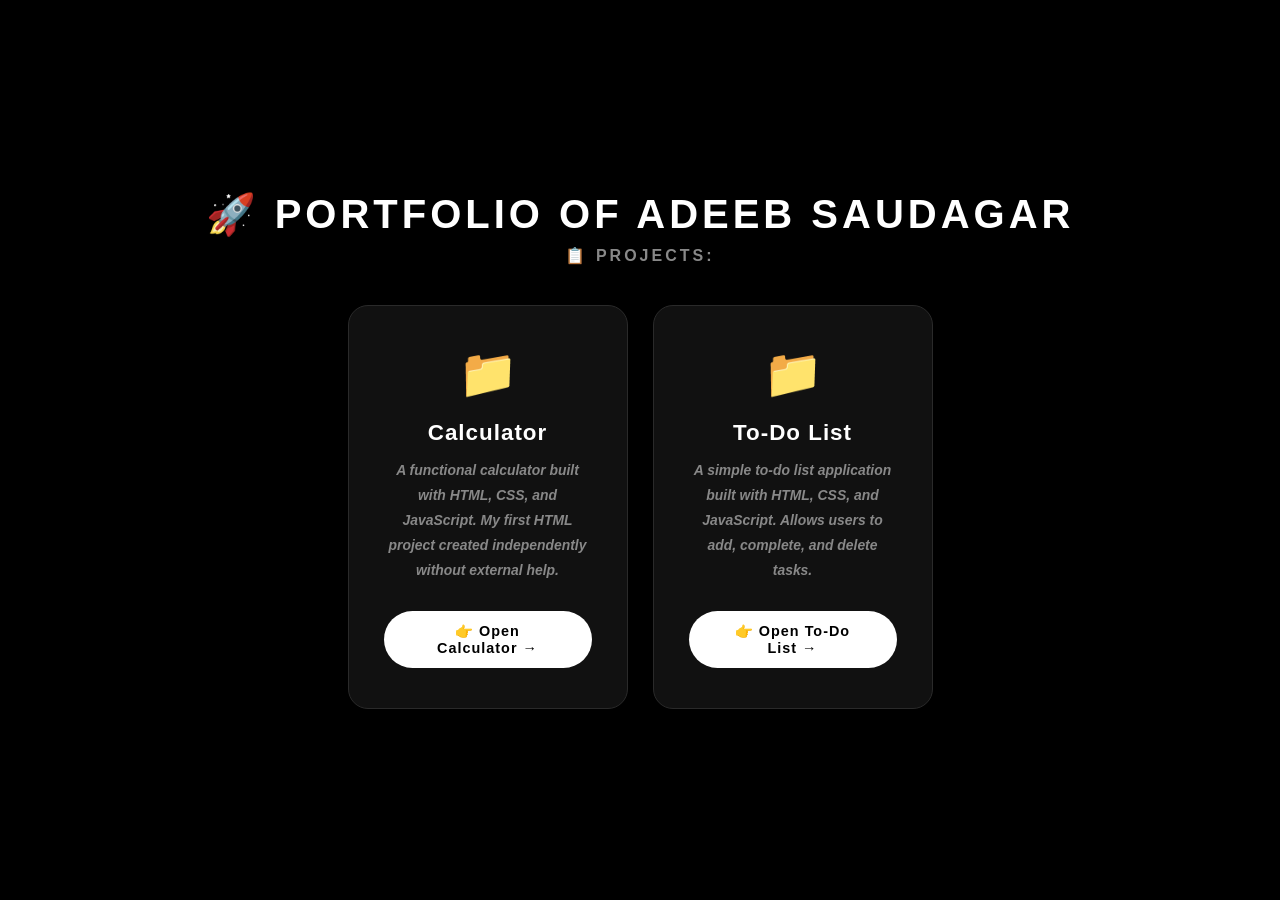
<file: index.html>
<!DOCTYPE html>
<html lang="en">
<head>
    <meta charset="UTF-8">
    <meta name="viewport" content="width=device-width, initial-scale=1.0">
    <link rel="stylesheet" href="index.css">
    <title>Portfolio - Adeeb Saudagar</title>
</head>
<body>
    <h1>🚀 PORTFOLIO OF ADEEB SAUDAGAR</h1>
    
    <section class="projects">
        <h2>📋 PROJECTS:</h2>

    <div class="card-wrapper">
        <div class="card">
            <div class="card-icon">📁</div>
            <h3>Calculator</h3>
            <p><i><b>A functional calculator built with HTML, CSS, and JavaScript. My first HTML project created independently without external help.</b></i></p>
            <a href="calculator.html" target="_blank" class="btn">👉 Open Calculator <span>&rarr;</span>
        </a>
    </div>

    <div class="card">
        <div class="card-icon">📁</div>
        <h3>To-Do List</h3>
        <p><i><b>A simple to-do list application built with HTML, CSS, and JavaScript. Allows users to add, complete, and delete tasks.</b></i></p>
        <a href="todo.html" target="_blank" class="btn">👉 Open To-Do List <span>&rarr;</span>
        </a>
    </div>

</body>
</html>
</file>
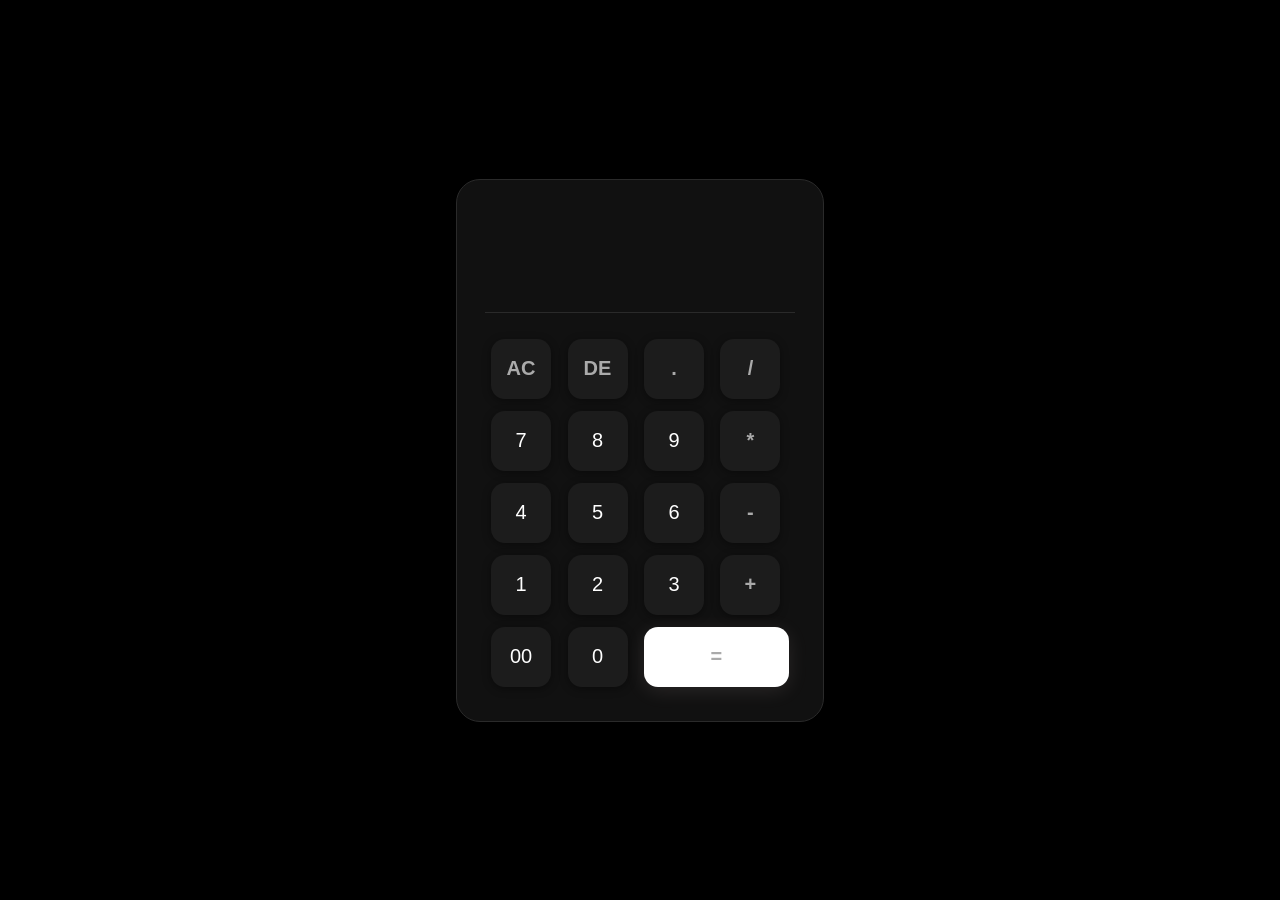
<file: calculator.html>
<!DOCTYPE html>
<html>
<head>
    <meta name="viewpoint" content="width=device-width, initial-scale=1.0">
    <title>calculator</title>
    <link rel="stylesheet" href="Calculator.css">
</head>
<body>

<div class="container">
    <div class="calculator">
        <form >
            <div class="display">
                <input type="text" name="display">
            </div>
            <div>
                <input type="button" value="AC" onclick = "display.value ='' " class="operator">
                <input type="button" value="DE" onclick = "display.value = display.value.slice(0,-1) " class="operator">
                <input type="button" value="." onclick = "display.value +='.' " class="operator">
                <input type="button" value="/" onclick = "display.value +='/' " class="operator">
            </div>
             <div>
                <input type="button" value="7" onclick = "display.value +='7' ">
                <input type="button" value="8" onclick = "display.value +='8' ">
                <input type="button" value="9" onclick = "display.value +='9' ">
                <input type="button" value="*" onclick = "display.value +='*' "  class="operator">
            </div>
            <div>
                <input type="button" value="4" onclick = "display.value +='4' ">
                <input type="button" value="5" onclick = "display.value +='5' ">
                <input type="button" value="6" onclick = "display.value +='6' ">
                <input type="button" value="-" onclick = "display.value +='-' "  class="operator">
            </div>
            <div>
                <input type="button" value="1" onclick = "display.value +='1' ">
                <input type="button" value="2" onclick = "display.value +='2' ">
                <input type="button" value="3" onclick = "display.value +='3' ">
                <input type="button" value="+" onclick = "display.value +='+' " class="operator">
            </div>
            <div>
                <input type="button" value="00" onclick = "display.value +='00' ">
                <input type="button" value="0" onclick = "display.value +='0' ">
                <input type="button" value="=" class = "equal operator" onclick="display.value = eval(display.value)"> 
            </div>
        
        
            

        </form>
    </div>

</div>


</body>
</html>
</file>
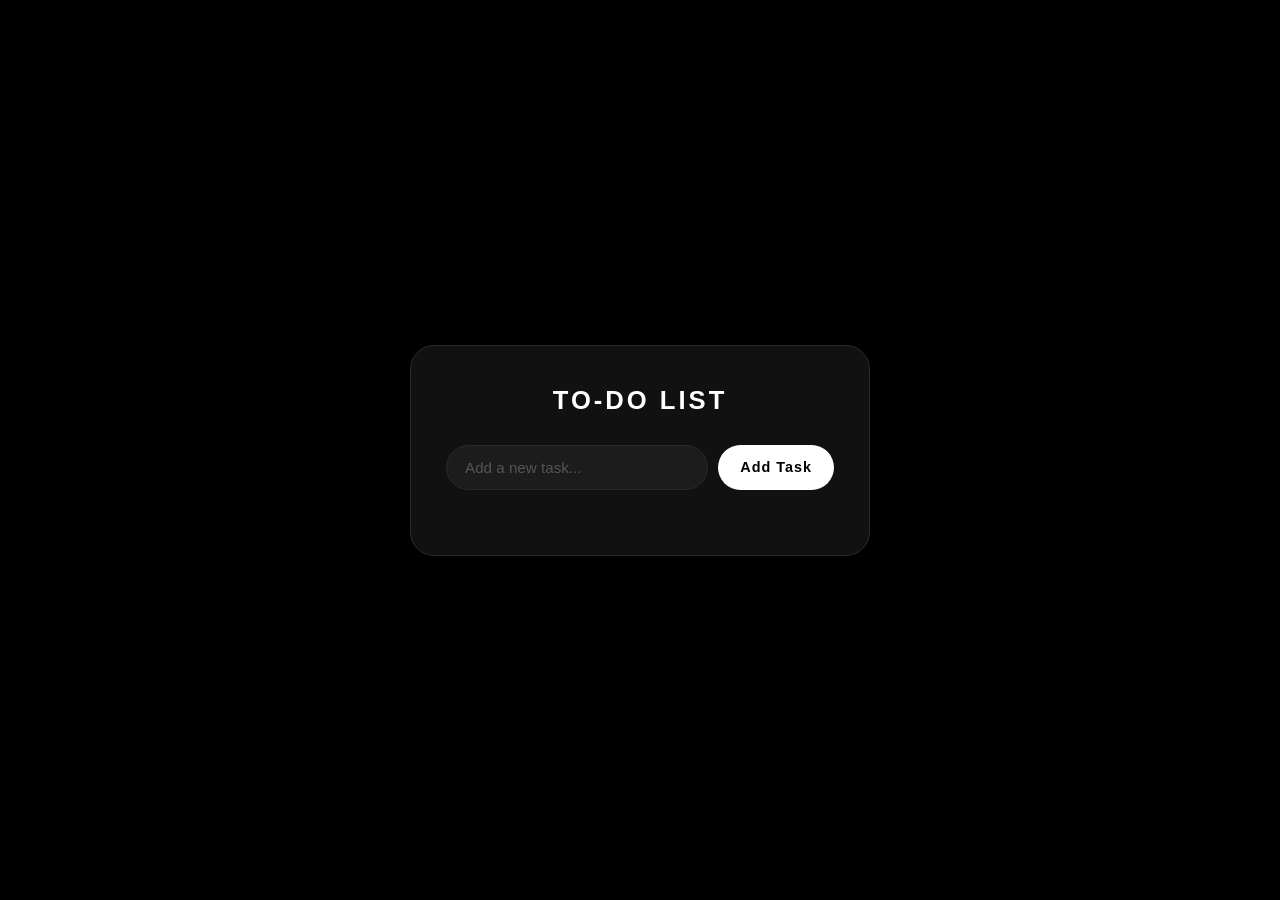
<file: todo.html>
<!DOCTYPE html>
<html lang="en">
<head>
    <meta charset="UTF-8">
    <meta name="viewport" content="width=device-width, initial-scale=1.0">
    <title>To-Do List</title>
    <link rel="stylesheet" href="todo.css">
</head>
<body>

    <div class="container">
        <div class="todo-box">

            <h1> To-Do List</h1>

            <div class="input-area">
                <input type="text" id="taskInput" 
                placeholder="Add a new task...">
                <button onclick="addTask()">Add Task</button>
            </div>

            <ul id="taskList"></ul>

        </div>
    </div>

    <script>
        function addTask() {
            var input = document.getElementById('taskInput');
            var taskText = input.value.trim();

            if (taskText === '') return;

            var li = document.createElement('li');
            li.innerHTML =
                '<div class="checkbox" onclick="toggleDone(this)"></div>' +
                '<span>' + taskText + '</span>' +
                '<button onclick="deleteTask(this)">&#x2715;</button>';

            document.getElementById('taskList').appendChild(li);
            input.value = '';
        }

        function toggleDone(checkbox) {
            checkbox.classList.toggle('checked');
            checkbox.nextElementSibling.classList.toggle('done');
        }

        function deleteTask(btn) {
            btn.parentElement.remove();
        }

        document.getElementById('taskInput')
        .addEventListener('keypress', function(e) {
            if (e.key === 'Enter') addTask();
        });
    </script>

</body>
</html>
</file>
<file: index.css>
* {
    margin: 0;
    padding: 0;
    box-sizing: border-box;
}

body {
    font-family: 'Segoe UI', sans-serif;
    background: #000000;
    color: #f5f5f5;
    min-height: 100vh;
    display: flex;
    justify-content: center;
    align-items: center;
    flex-direction: column;
    padding: 60px 40px;
}

h1 {
    font-size: 2.5rem;
    font-weight: 700;
    color: #ffffff;
    letter-spacing: 4px;
    text-transform: uppercase;
    margin-bottom: 8px;
    text-align: center;
}

.projects h2 {
    font-size: 1rem;
    color: #888888;
    letter-spacing: 3px;
    text-transform: uppercase;
    margin-bottom: 40px;
    text-align: center;
}
.card-wrapper {
    display: flex;
    flex-direction: row;
    gap: 25px;
    flex-wrap: wrap;
    justify-content: center;
}

.card {
    background: #111111;
    border: 1px solid #2a2a2a;
    border-radius: 20px;
    padding: 40px 35px;
    width: 280px;
    text-align: center;
    transition: transform 0.3s, box-shadow 0.3s, border 0.3s;
}

.card:hover {
    transform: translateY(-8px);
    border-color: #555555;
    box-shadow: 0 20px 60px rgba(255, 255, 255, 0.105);
}

.card-icon {
    font-size: 3rem;
    margin-bottom: 18px;
}

.card h3 {
    font-size: 1.4rem;
    color: #ffffff;
    font-weight: 600;
    margin-bottom: 12px;
    letter-spacing: 1px;
}

.card p {
    font-size: 0.87rem;
    color: #888888;
    margin-bottom: 28px;
    line-height: 1.8;
    font-style: normal;
    font-weight: normal;
}

.btn {
    display: inline-block;
    padding: 12px 30px;
    background: #ffffff;
    color: #000000;
    text-decoration: none;
    border-radius: 50px;
    font-weight: 700;
    font-size: 0.9rem;
    letter-spacing: 1px;
    transition: all 0.3s ease;
}

.btn:hover {
    background: #e0e0e0;
    box-shadow: 0 0 30px rgba(255, 225, 225, 0.15);
    transform: scale(1.05);
}

.btn span {
    display: inline-block;
    transition: transform 0.3s;
}

.btn:hover span {
    transform: translateX(5px);
}
</file>
<file: Calculator.css>
* {
    margin: 0;
    padding: 0;
    font-family: 'Segoe UI', sans-serif;
    box-sizing: border-box;
}

.container {
    width: 100%;
    height: 100vh;
    background: #000000;
    display: flex;
    align-items: center;
    justify-content: center;
}

.calculator {
    background: #111111;
    padding: 28px;
    border-radius: 24px;
    border: 1px solid #2a2a2a;
    box-shadow: 0 30px 80px rgba(0, 0, 0, 0.8);
               
}

.calculator form input {
    border: 0;
    outline: 0;
    width: 60px;
    height: 60px;
    border-radius: 14px;
    box-shadow: 0 2px 8px rgba(0, 0, 0, 0.4);
    background: #1c1c1c;
    font-size: 20px;
    color: #ffffff;
    cursor: pointer;
    margin: 6px;
    transition: all 0.2s ease;
}

.calculator form input:hover {
    background:#2a2a2a;
    color: #ffffff;
    box-shadow:0 4px 20px rgba(255, 225, 255, 0.08);
    transform: scale(1.08);
}

form .display {
    display: flex;
    justify-content: flex-end;
    margin: 20px 0;
    border-bottom: 1px solid #2a2a2a;
    padding-bottom: 12px;
}

form .display input {
    text-align: right;
    flex: 1;
    font-size: 48px;
    font-weight: 300;
    box-shadow: none;
    background: transparent;
    color: #ffffff;
}

form input.equal {
    width: 145px;
    background: #ffffff;
    color: #000000;
    font-weight: 700;
    box-shadow: 0 4px 20px rgba(255, 225, 225, 0.1);
}

form input.equal:hover {
    background: #e0e0e0;
    box-shadow: 0 8px 30px rgba(255, 225, 225, 0.2);
    transform: scale(1.05);
}

form input.operator {
    color: #aaaaaa;
    font-weight: 600;
}
</file>
<file: todo.css>
* {
    margin: 0;
    padding: 0;
    box-sizing: border-box;
    font-family: 'Segoe UI', sans-serif;
}

body {
    background: #000000;
    min-height: 100vh;
    display: flex;
    justify-content: center;
    align-items: center;
}

.container {
    width: 100%;
    display: flex;
    justify-content: center;
    align-items: center;
    padding: 40px 20px;
}

.todo-box {
    background: #111111;
    border: 1px solid #2a2a2a;
    border-radius: 24px;
    padding: 40px 35px;
    width: 460px;
    box-shadow: 0 0 80px rgba(0, 0, 0, 0.8);
}

h1 {
    text-align: center;
    font-size: 1.6rem;
    font-weight: 700;
    color: #ffffff;
    margin-bottom: 30px;
    letter-spacing: 3px;
    text-transform: uppercase;
}

/* --- Input Area --- */
.input-area {
    display: flex;
    gap: 10px;
    margin-bottom: 25px;
}

.input-area input {
    flex: 1;
    padding: 13px 18px;
    border-radius: 50px;
    border: 1px solid #2a2a2a;
    background: #1c1c1c;
    color: #f5f5f5;
    font-size: 0.95rem;
    outline: none;
    transition: all 0.3s;
}

.input-area input::placeholder {
    color: #555555;
}

.input-area input:focus {
    border-color: #555555;
    box-shadow: 0 0 15px rgba(255, 225, 225, 0.05);
}

.input-area button {
    padding: 13px 22px;
    border-radius: 50px;
    border: none;
    background: #ffffff;
    color: #000000;
    font-weight: 700;
    font-size: 0.9rem;
    cursor: pointer;
    transition: all 0.3s;
    letter-spacing: 1px;
}

.input-area button:hover {
    background: #e0e0e0;
    box-shadow: 0 0 20px rgba(255, 225, 225, 0.1);
    transform: scale(1.05);
}

/* --- Task List --- */
#taskList {
    list-style: none;
    display: flex;
    flex-direction: column;
    gap: 12px;
}

#taskList li {
    display: flex;
    justify-content: space-between;
    align-items: center;
    background: #1c1c1c;
    border: 1px solid #2a2a2a;
    border-radius: 14px;
    padding: 14px 18px;
    transition: all 0.3s;
}

#taskList li:hover {
    border-color: #444444;
    box-shadow: 0 4px 20px rgba(225, 225, 255, 0.04);
}

#taskList li span {
    color: #f5f5f5;
    font-size: 0.95rem;
    cursor: pointer;
    transition: all 0.3s;
    flex: 1;
    margin-left: 12px;
}

#taskList li span.done {
    text-decoration: line-through;
    color: #444444;
}

#taskList li button {
    background: transparent;
    border: none;
    color: #555555;
    font-size: 1rem;
    cursor: pointer;
    transition: all 0.3s;
    padding: 4px 8px;
    border-radius: 50%;
}

#taskList li button:hover {
    color: #ffffff;
    background: #2a2a2a;
    transform: scale(1.2);
}
/* --- Checkbox --- */
.checkbox {
    width: 22px;
    height: 22px;
    min-width: 22px;
    border-radius: 6px;
    border: 2px solid #444444;
    cursor: pointer;
    transition: all 0.3s ease;
    display: flex;
    align-items: center;
    justify-content: center;
}
.checkbox.checked {
    background: #ffffff ;
    border-color: #ffffff;
}
.checkbox.checked::after {
    content: '✓';
    color: #000000;
    font-size: 13px;
    font-weight: 700;
}
</file>
